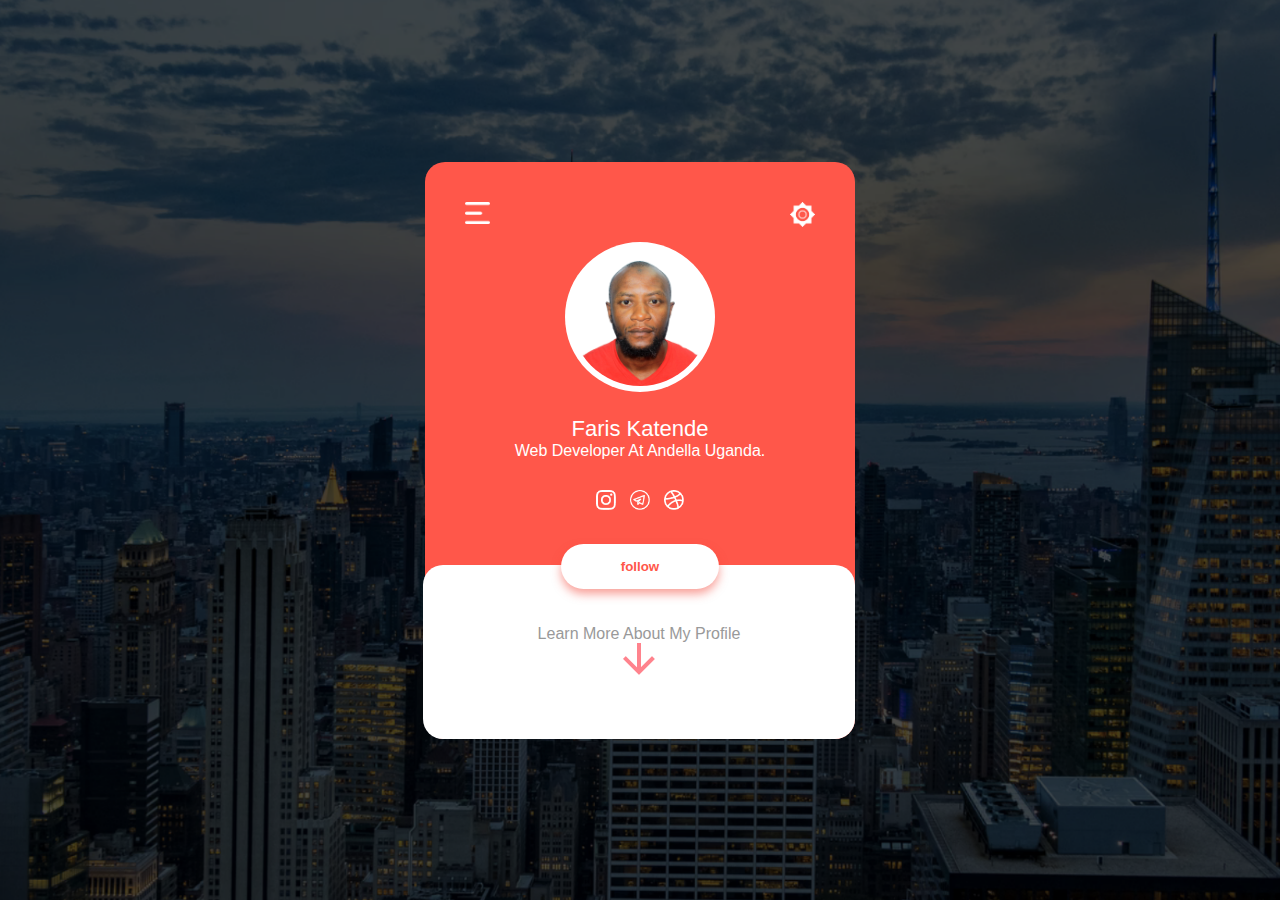
<file: index.html>
<!DOCTYPE html>
<html lang="en">
<head>
  <meta charset="UTF-8">
  <meta name="viewport" content="width=device-width, initial-scale=1.0">
  <title>Profile Card Design - Creative Motions</title>
  <link rel="stylesheet" href="style.css">
</head>
<body>
  <div class="container">
    <div class="profile-box">
      <img src="images/menu.png" class="menu-icon">
      <img src="images/setting.png" class="setting-icon">
      <img src="images/passport photo .JPEG" class="profile-pic">
      <h3>Faris Katende</h3>
      <p>Web Developer At Andella Uganda.</p>
      <div class="social-media">
        <img src="images/instagram.png">
        <img src="images/telegram.png">
        <img src="images/dribble.png">
      </div>
      <button type="profile-buttom">follow</button>
      <div class="profile-buttom">
        <p>Learn More About My Profile</p>
        <img src="images/arrow.png">
      </div>

    
    </div>
  </div>
</body>
</html>
</file>
<file: style.css>
*{
  margin: 0;
  padding: 0;
  box-sizing: border-box;
  font-family:'poppins',sans-serif;
}
.container{
  width: 100%;
  height: 100vh;
  background-image: url(images/background.png);
  background-size: cover;
  background-position: center;
  display: flex;
  align-items: center;
  justify-content: center;
}


.profile-box{
  background: #ff574a;
  text-align: center;
  padding: 40px 90px;
  color: #fff;
  position: relative;
  border-radius: 20px;
  
  }
  .menu-icon{
    width: 25px;
    position: absolute;
    left: 40px;
    top: 40px;
  }
  .setting-icon{
    width: 25px;
    position: absolute;
    right: 40px;
    top: 40px;
  }
  .profile-pic{
    width: 150px;
    border-radius: 50%;
    background: #fff;
    padding: 6px;
    margin-top: 40px;

  }
  .profile-buttom{
    background: #fff;
    color: #999;
    padding: 60px 0;
    margin-right: -90px;
    margin-left: -92px;
    margin-bottom: -40px;
    border-radius: 20px;
    margin-top: -10px;
  }
  .profile-bottom img{
    width: 15px;
    margin-top: 15px;
    cursor: pointer;
  }
  .profile-box button{
    background: #fff;
    color: #ff574a;
    border: none;
    outline: none;
    box-shadow: 0 5px 10px rgba(244,67,54,0.5);
    padding: 15px 60px;
    cursor: pointer;
    border-radius: 30px;
    margin-bottom: -50px;
    font-weight: 600;
}
.profile-box h3{
  font-size: 22px;
  margin-top: 20px;
  font-weight: 500;
}
.social-media img{
  width: 20px;
  margin: 30px 5px;
  cursor: pointer;
}
</file>
